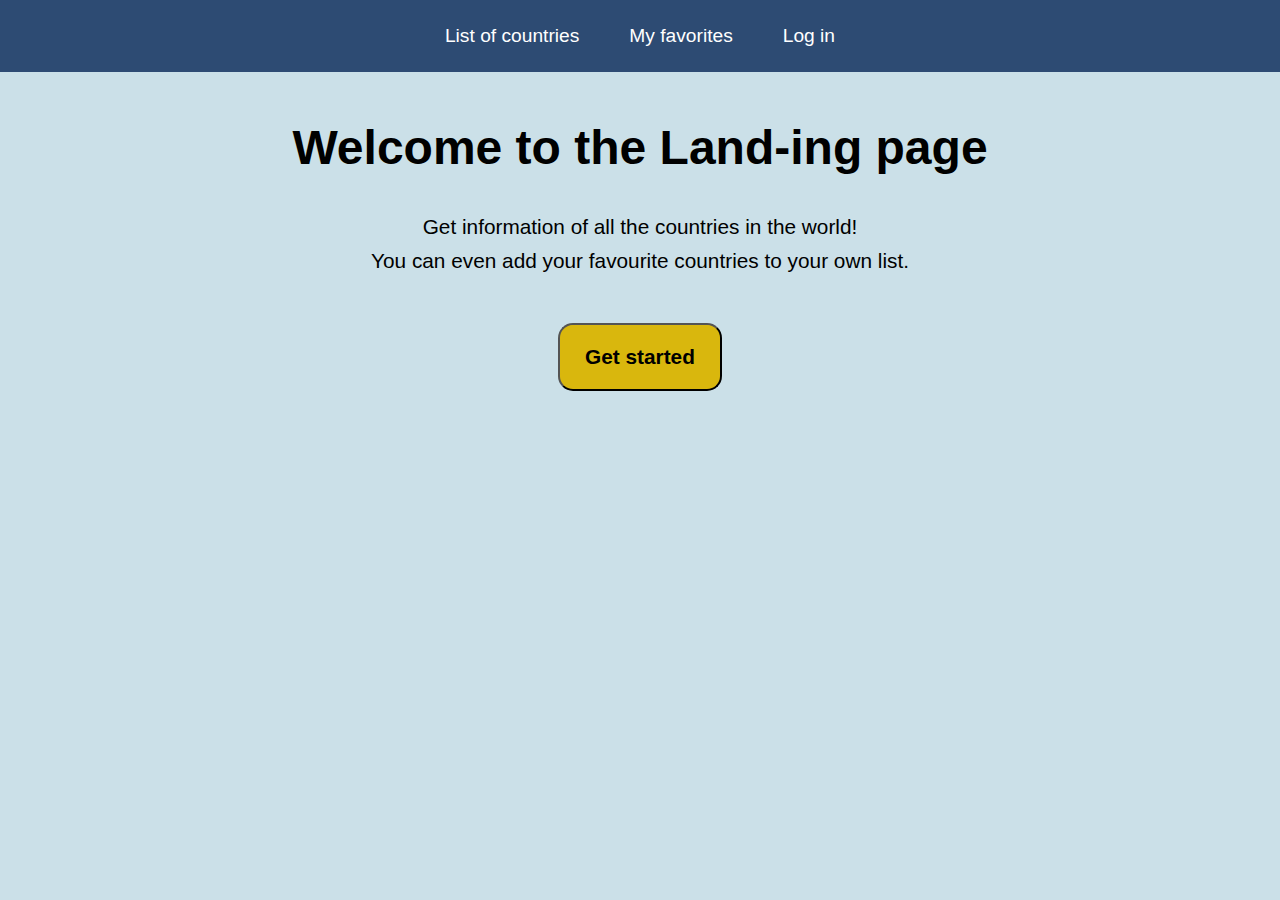
<file: index.html>
<!DOCTYPE html>
<html lang="en">
  <head>
    <meta charset="UTF-8" />
    <meta name="viewport" content="width=device-width, initial-scale=1.0" />
    <link rel="stylesheet" href="./CSS/global.css" />
    <link rel="stylesheet" href="./CSS/style.css" />
    <script src="./JS/script.js" defer type="module"></script>
    <script src="./JS/global.js" defer type="module"></script>
    <title>Countries</title>
  </head>
  <body>
    <header>
      <nav>
        <ul>
          <li><a href="./index.html">List of countries</a></li>
          <li><a href="./mylist.html">My favorites</a></li>
          <li id="loginListPoint"></li>
          <li id="profileListPoint">
            <a href="./profile.html" id="profileLink"><img src="./assets/profileIcon.png" id="profileIcon" /></a>
          </li>
        </ul>
      </nav>
    </header>
    <main>
      <div id="welcomeContainer">
        <h1>Welcome to the Land-ing page</h1>
        <p class="welcomeText">
          Get information of all the countries in the world!
        </p>
        <p class="welcomeText">
          You can even add your favourite countries to your own list.
        </p>
        <button id="getStartedBtn">
          <a href="./register.html">Get started</a>
        </button>
      </div>
      <div id="overlay"></div>
      <div id="addedOverlayInfo"></div>
      <div id="countryInfoContainer"></div>
      <div id="loggedInContentContainer">
        <div class="searchSection">
          <input
            type="text"
            id="findCountryInput"
            placeholder="Search for a country"
          />
          <div class="filterWrapper">
            <button class="filterBtn" id="sortByAlphabetBtn">
              Sort by alphabet
              <img
                src="./assets/orderAlphabeticalAtoZIcon.png"
                class="filterIcon"
                id="alphabetSortIcon"
              />
            </button>
            <button class="filterBtn" id="sortByPopulationBtn">
              Sort by population
              <img
                src="./assets/sortingAscendingIcon.png"
                class="filterIcon"
                id="populationSortIcon"
              />
            </button>
            <button class="filterBtn" id="sortByAreaBtn">
              Sort by area
              <img
                src="./assets/sortingAscendingIcon.png"
                class="filterIcon"
                id="areaSortIcon"
              />
            </button>
            <select name="continentList" id="continentList"></select>
          </div>
          <button id="randomCountryBtn">Get random country</button>
        </div>
        <h2 id="countriesHeading">Choose a country</h2>
        <div id="countryList"></div>
      </div>
    </main>
  </body>
</html>
</file>
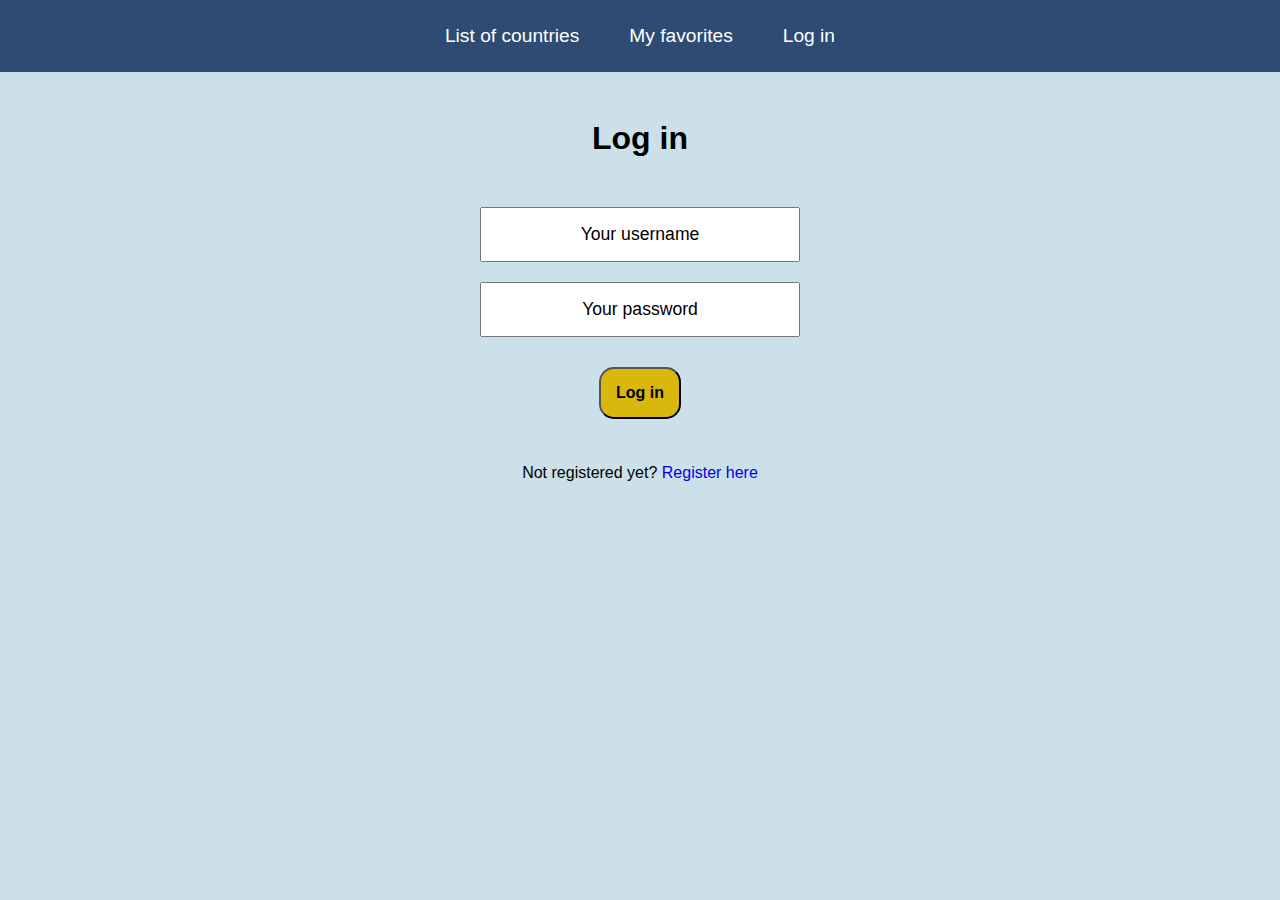
<file: login.html>
<!DOCTYPE html>
<html lang="en">
  <head>
    <meta charset="UTF-8" />
    <meta name="viewport" content="width=device-width, initial-scale=1.0" />
    <link rel="stylesheet" href="./CSS/global.css" />
    <link rel="stylesheet" href="./CSS/register.css" />
    <script src="./JS/login.js" defer type="module"></script>
    <title>Login</title>
  </head>
  <body>
    <header>
      <nav>
        <ul>
          <li><a href="./index.html">List of countries</a></li>
          <li><a href="./mylist.html">My favorites</a></li>
          <li><a href="./login.html">Log in</a></li>
        </ul>
      </nav>
    </header>
    <main>
      <h1 class="registerHeader">Log in</h1>
      <section class="registerContainer">
        <p id="wrongUserInfo">Wrong username or password!</p>
        <div class="registerInput">
          <input
            type="text"
            id="usernameInput"
            name="usernameInput"
            placeholder="Your username"
            required
          />
          <input
            type="text"
            id="passwordInput"
            name="passwordInput"
            placeholder="Your password"
            required
          />
        </div>
        <div class="buttonSection">
          <button type="submit" id="loginBtn">Log in</button>
        </div>
        <p class="registerInfo">
          Not registered yet?
          <a href="./register.html">Register here</a>
        </p>
      </section>
    </main>
  </body>
</html>
</file>
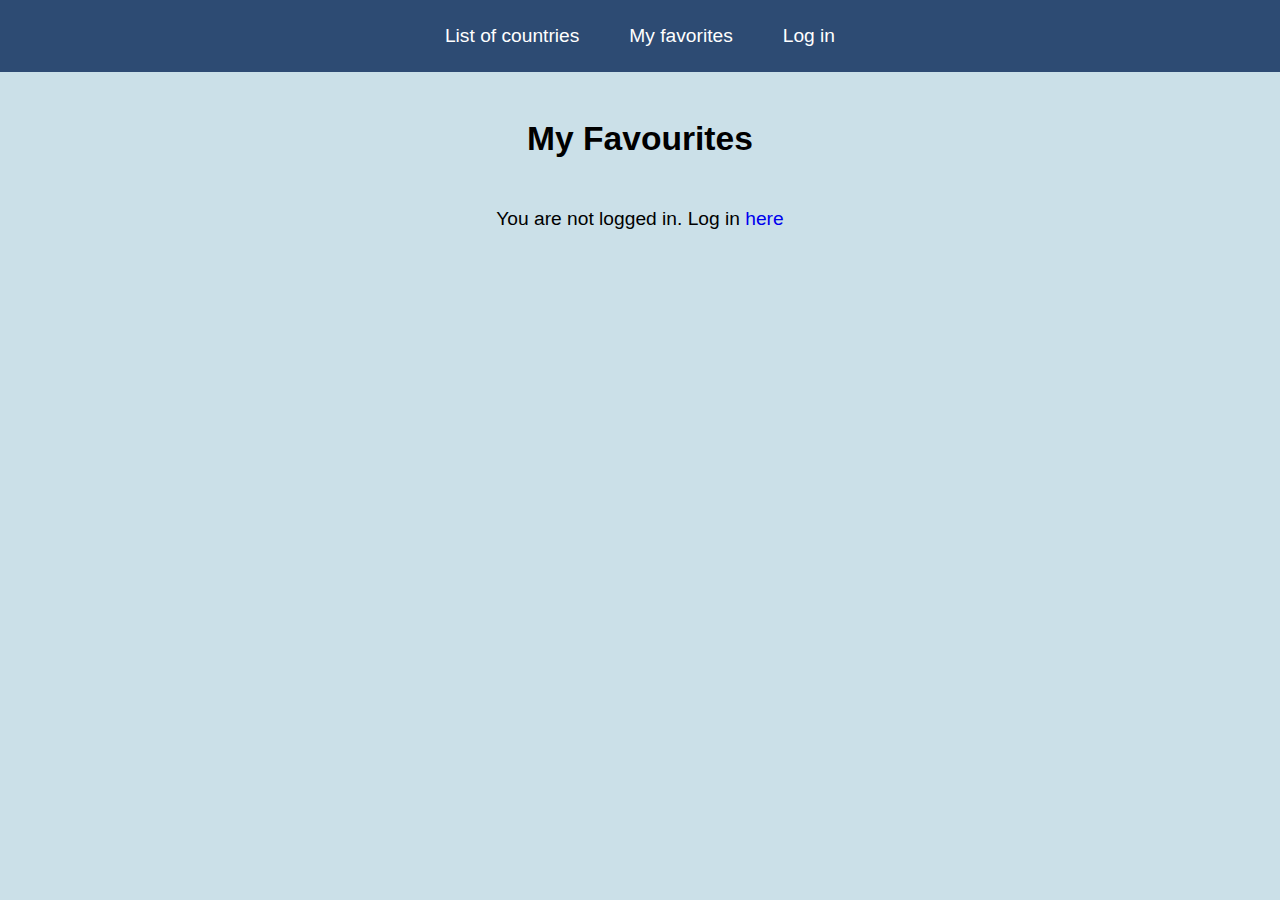
<file: mylist.html>
<!DOCTYPE html>
<html lang="en">
  <head>
    <meta charset="UTF-8" />
    <meta name="viewport" content="width=device-width, initial-scale=1.0" />
    <link rel="stylesheet" href="./CSS/global.css" />
    <link rel="stylesheet" href="./CSS/mylist.css" />
    <script src="./JS/mylist.js" defer type="module"></script>
    <script src="./JS/global.js" defer type="module"></script>
    <title>My favourite countries</title>
  </head>
  <body>
    <header>
      <nav>
        <ul>
          <li><a href="./index.html">List of countries</a></li>
          <li><a href="./mylist.html">My favorites</a></li>
          <li id="loginListPoint"></li>
        </ul>
      </nav>
    </header>
    <main>
      <h1>My Favourites</h1>
      <div id="myFavoriteList"></div>
    </main>
  </body>
</html>
</file>
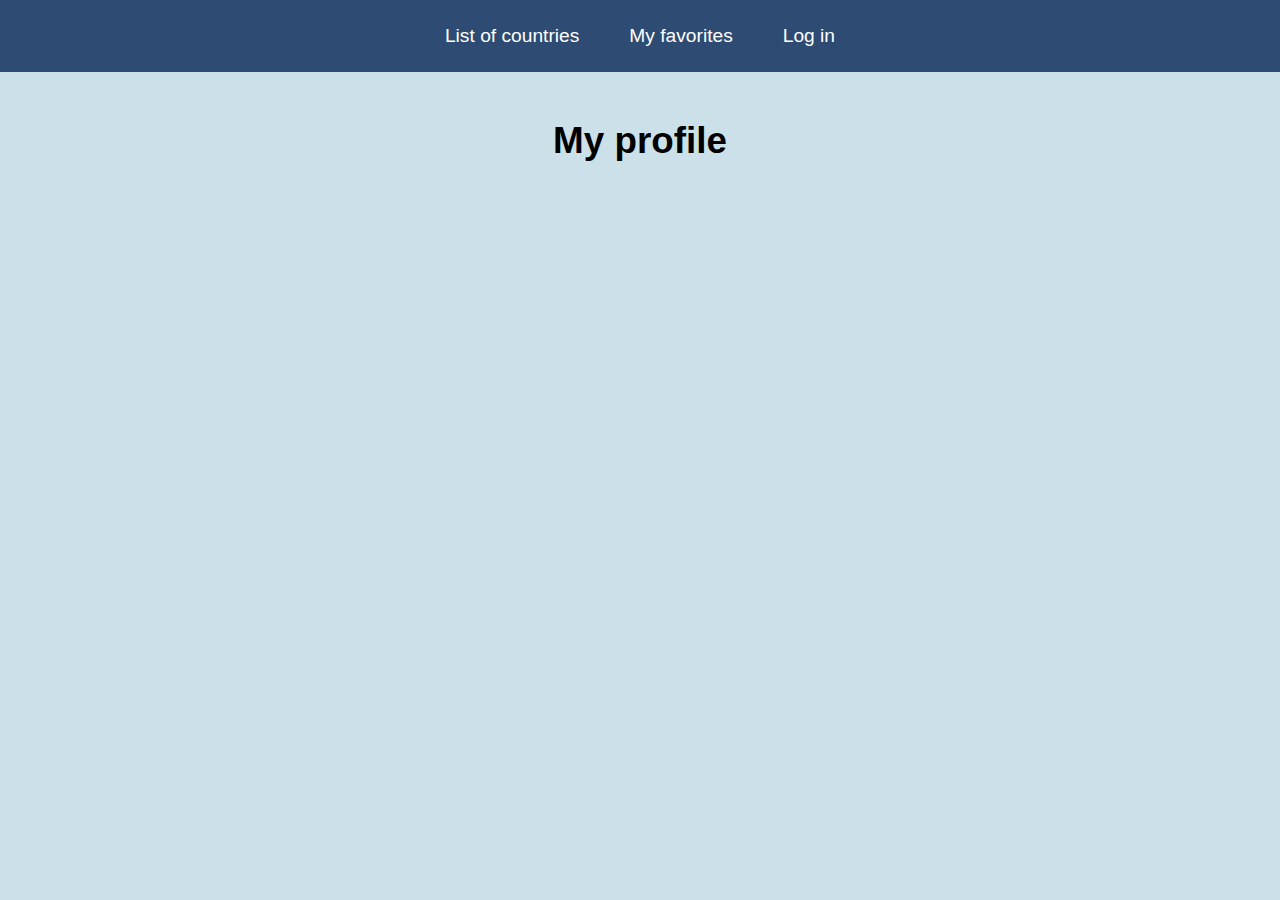
<file: profile.html>
<!DOCTYPE html>
<html lang="en">
  <head>
    <meta charset="UTF-8" />
    <meta name="viewport" content="width=device-width, initial-scale=1.0" />
    <link rel="stylesheet" href="./CSS/global.css" />
    <link rel="stylesheet" href="./CSS/profile.css" />
    <script src="./JS/profile.js" defer type="module"></script>
    <script src="./JS/global.js" defer type="module"></script>
    <title>My profile</title>
  </head>
  <body>
    <header>
      <nav>
        <ul>
          <li><a href="./index.html">List of countries</a></li>
          <li><a href="./mylist.html">My favorites</a></li>
          <li id="loginListPoint"></li>
          <li id="profileListPoint">
            <a href="./profile.html" id="profileLink"
              ><img src="./assets/profileIcon.png" id="profileIcon"
            /></a>
          </li>
        </ul>
      </nav>
    </header>
    <main>
      <h1>My profile</h1>
      <div id="myProfileSection"></div>
      <div id="alertOverlay"></div>
      <div id="alertContainer"></div>
    </main>
  </body>
</html>
</file>
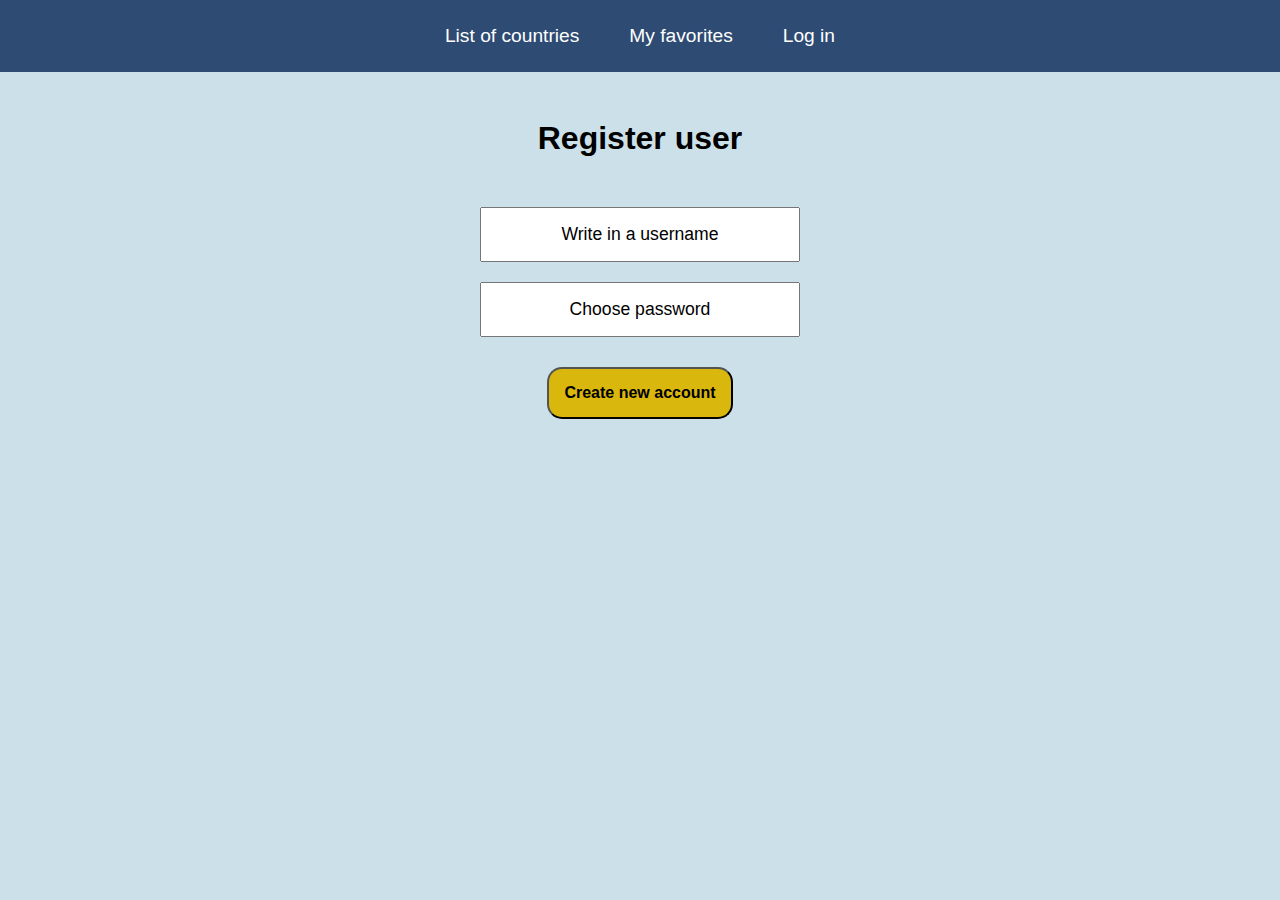
<file: register.html>
<!DOCTYPE html>
<html lang="en">
  <head>
    <meta charset="UTF-8" />
    <meta name="viewport" content="width=device-width, initial-scale=1.0" />
    <link rel="stylesheet" href="./CSS/global.css" />
    <link rel="stylesheet" href="./CSS/register.css" />
    <script src="./JS/register.js" defer type="module"></script>
    <title>Register</title>
  </head>
  <body>
    <header>
      <nav>
        <ul>
          <li><a href="./index.html">List of countries</a></li>
          <li><a href="./mylist.html">My favorites</a></li>
          <li><a href="./login.html">Log in</a></li>
        </ul>
      </nav>
    </header>
    <main>
      <h1 class="registerHeader">Register user</h1>
      <section class="registerContainer">
        <p id="takenUsernameInfo">Brukernavnet er allerede tatt!</p>
        <div class="registerInput">
          <input
            type="text"
            id="newUsernameInput"
            name="newUsernameInput"
            placeholder="Write in a username"
            required
          />
          <input
            type="text"
            id="newPasswordInput"
            name="newPasswordInput"
            placeholder="Choose password"
            required
          />
        </div>
        <div class="buttonSection">
          <button type="submit" id="submitNewUserBtn">Create new account</button>
        </div>
      </section>
    </main>
  </body>
</html>
</file>
<file: CSS/global.css>
* {
  box-sizing: border-box;
  padding: 0;
  margin: 0;
}

body {
  font-family: Calibri, sans-serif;
  background-color: #cbe0e8;
}

header {
  width: 100%;
  background-color: #2d4b73;
  padding: 25px;
  top: 0;
  position: fixed;
}

header nav ul {
  list-style-type: none;
  display: flex;
  flex-flow: row wrap;
  justify-content: center;
  align-items: center;
  gap: 20px;
}

header nav ul li a {
  color: white;
  font-size: 1.2rem;
  padding: 10px 15px;
}

a {
  text-decoration: none;
}

a:hover {
  text-decoration: underline;
}

.logOutBtn {
  padding: 0 15px;
  background: none;
  border: none;
  color: white;
  font-family: Calibri, sans-serif;
  font-size: 1.2rem;
}

.logOutBtn:hover {
  text-decoration: underline;
}

#profileListPoint {
    position: absolute;
    right: 30px;
    display: none;
}

#profileLink {
    padding: 0;
    display: flex;
}

#profileIcon {
    height: 20px;
}

button {
  cursor: pointer;
}

main {
  margin-top: 120px;
}

sup {
  font-size: 0.8rem;
}
</file>
<file: CSS/style.css>
/* Welcome content */
#welcomeContainer {
  display: none;
  flex-flow: column wrap;
  justify-content: center;
  align-items: center;
}

h1 {
  font-size: 3rem;
  margin-bottom: 40px;
}

.welcomeText {
  text-align: center;
  font-size: 1.3rem;
  margin-bottom: 10px;
}

#getStartedBtn {
  padding: 20px 0;
  margin-top: 40px;
  border-radius: 15px;
  background-color: #d9b70d;
}

#getStartedBtn:hover {
  background-color: #bf8d30;
}

#getStartedBtn a {
  padding: 20px 25px;
  border-radius: 15px;
  color: black;
  background-color: #d9b70d;
  font-size: 1.3rem;
  font-weight: bold;
}

#getStartedBtn a:hover {
  text-decoration: none;
  background-color: #bf8d30;
}

/* Logged in content */
#loggedInContentContainer {
  display: none;
}

/* Filters */
.searchSection {
  display: flex;
  flex-flow: row wrap;
  justify-content: space-between;
  align-items: start;
  margin: 70px 3%;
}

#findCountryInput {
  padding: 10px;
  font-size: 1rem;
  border-radius: 5px;
}

.filterWrapper {
  display: flex;
  gap: 10px;
}

.filterBtn {
  padding: 10px;
  font-size: 1rem;
  font-family: Calibri, sans-serif;
  background-color: white;
  border: 1px solid black;
  display: flex;
  align-items: center;
  cursor: pointer;
}

.filterIcon {
  height: 20px;
  margin-left: 15px;
}

#continentList {
  padding: 0 7px;
  font-size: 1rem;
  font-family: Calibri, sans-serif;
  border: 1px solid black;
}

#randomCountryBtn, .randomBtn {
  padding: 15px;
  font-size: 1rem;
  font-weight: bold;
  border-radius: 15px;
  background-color: #d9b70d;
  cursor: pointer;
}

#randomCountryBtn:hover {
  background-color: #bf8d30;
}

/* Spesific country */
#overlay {
  position: fixed;
  display: none;
  width: 100%;
  height: 100%;
  top: 0;
  background-color: black;
  opacity: 0.65;
  z-index: 2;
}

#addedOverlayInfo {
  position: fixed;
  display: none;
  width: 100%;
  height: 100%;
  top: 0;
  justify-content: center;
  align-items: center;
  z-index: 4;
}

#countryInfoContainer {
  display: none;
  flex-flow: row wrap;
  justify-content: space-around;
  margin: 20px;
}

/* List of countries */
#countriesHeading {
  text-align: center;
  font-size: 1.7rem;
  margin-top: 50px;
}

#countryList {
  display: flex;
  flex-flow: row wrap;
  align-items: stretch;
  justify-content: center;
  margin: 30px;
  gap: 20px;
}
</file>
<file: CSS/register.css>
.registerHeader {
  text-align: center;
  margin: 35px;
}

.registerContainer {
  display: flex;
  flex-flow: column nowrap;
  justify-content: center;
}

.registerInput {
  display: flex;
  flex-flow: column wrap;
  justify-content: center;
  width: 20rem;
  margin: 15px auto;
}

#newUsernameInput,
#usernameInput {
  padding: 15px;
  font-size: 1.1rem;
  text-align: center;
  margin-bottom: 20px;
}

#takenUsernameInfo,
#wrongUserInfo {
  text-align: center;
  font-size: 1.2rem;
  color: red;
  display: none;
}

#newUsernameInput::placeholder,
#usernameInput::placeholder {
  color: black;
}

#newPasswordInput,
#passwordInput {
  padding: 15px;
  font-size: 1.1rem;
  text-align: center;
}

#newPasswordInput::placeholder,
#passwordInput::placeholder {
  color: black;
}

.buttonSection {
  display: flex;
  align-self: center;
  padding: 15px;
}

.buttonSection button {
  font-size: 1rem;
  font-weight: bold;
  padding: 15px;
  border-radius: 15px;
  background-color: #d9b70d;
  color: black;
}

.buttonSection button:hover {
  cursor: pointer;
}

.registerInfo {
  margin-top: 30px;
  text-align: center;
}
</file>
<file: CSS/mylist.css>
h1 {
    text-align: center;
    font-size: 2.1rem;
    margin-bottom: 50px;
}

.infoText {
    font-size: 1.2rem;
}

#myFavoriteList {
    display: flex;
    flex-flow: row wrap;
    justify-content: center;
    align-items: center;
    gap: 20px;
}
</file>
<file: CSS/profile.css>
main {
    display: flex;
    flex-flow: column nowrap;
    align-items: center;
}

h1 {
    font-size: 2.3rem;
}

#myProfileSection {
    display: flex;
    flex-flow: column nowrap;
    align-items: flex-start;
    margin: 20px 20px 20px 140px;
}

#alertOverlay {
    position: fixed;
    display: none;
    width: 100%;
    height: 100%;
    top: 0;
    background-color: black;
    opacity: 0.65;
    z-index: 2;
  }
  
  #alertContainer {
    position: fixed;
    display: none;
    width: 100%;
    height: 100%;
    top: 0;
    justify-content: center;
    align-items: center;
    z-index: 4;
  }
</file>
